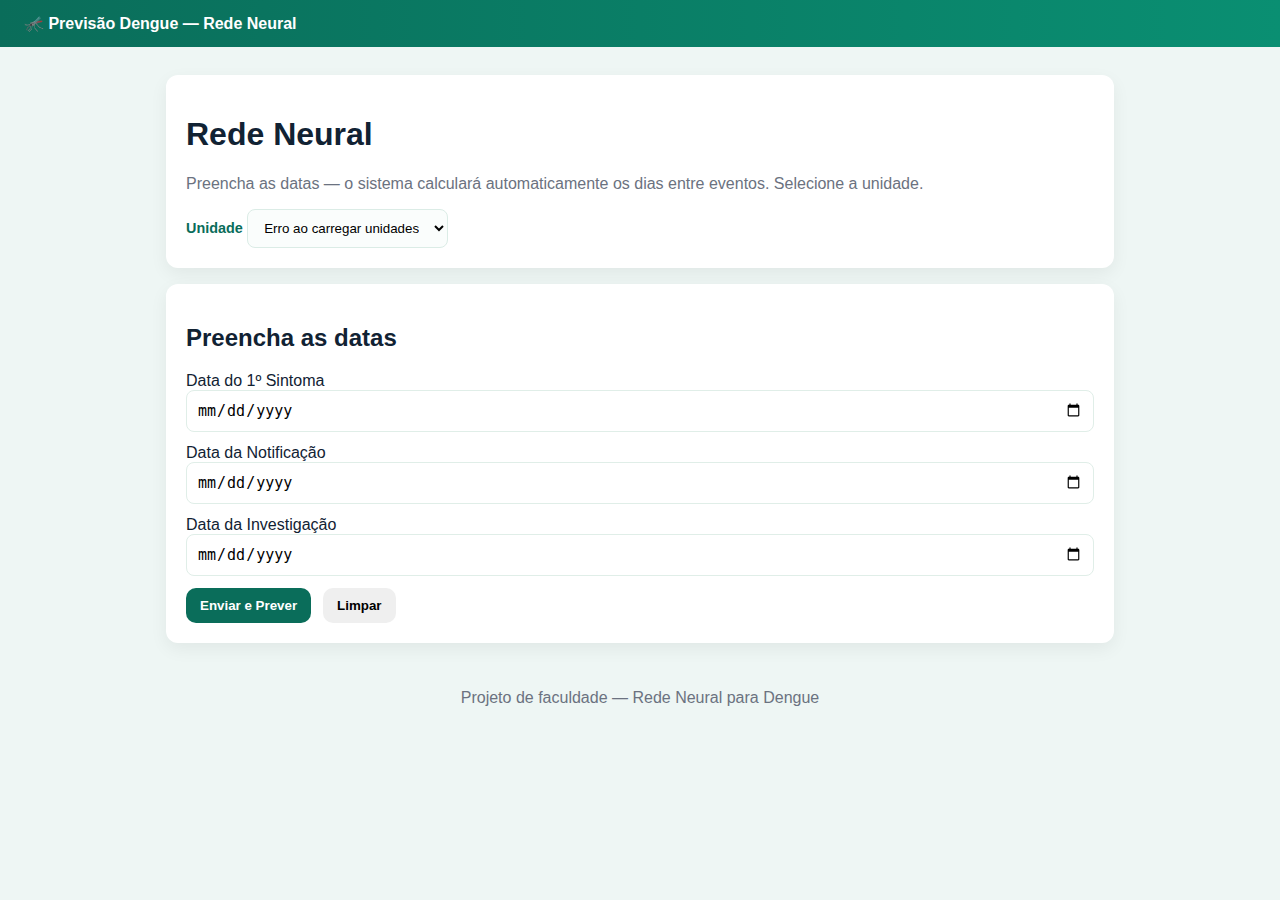
<file: aplicacao-web-modelos-dengue-main/frontend/index.html>
<!DOCTYPE html>
<html lang="pt-BR">
  <head>
    <meta charset="utf-8" />
    <meta name="viewport" content="width=device-width,initial-scale=1" />
    <title>Previsões Dengue — Neural Network</title>
    <link rel="stylesheet" href="style.css" />
  </head>
  <body>
    <header class="topbar">
      <div class="brand">🦟 Previsão Dengue — Rede Neural</div>
    </header>

    <main class="container">
      <section class="panel">
        <h1>Rede Neural</h1>
        <p class="lead">
          Preencha as datas — o sistema calculará automaticamente os dias entre
          eventos. Selecione a unidade.
        </p>
        <div class="controls">
          <div>
            <label for="unidadeSelect">Unidade</label>
            <select id="unidadeSelect">
              <option value="">Carregando unidades...</option>
            </select>
          </div>
        </div>
      </section>

      <section class="panel">
        <h2>Preencha as datas</h2>
        <form id="dynamicForm">
          <div class="field">
            <label for="dataSintoma">Data do 1º Sintoma</label>
            <input type="date" id="dataSintoma" />
          </div>

          <div class="field">
            <label for="dataNotificacao">Data da Notificação</label>
            <input type="date" id="dataNotificacao" />
          </div>

          <div class="field">
            <label for="dataInvestigacao">Data da Investigação</label>
            <input type="date" id="dataInvestigacao" />
          </div>
        </form>

        <div class="actions">
          <button id="submitBtn" class="btn primary">Enviar e Prever</button>
          <button id="resetBtn" class="btn">Limpar</button>
        </div>

        <div id="resultBox" class="result oculto"></div>
      </section>
    </main>

    <footer class="footer">
      Projeto de faculdade — Rede Neural para Dengue
    </footer>

    <script src="script.js"></script>
  </body>
</html>
</file>
<file: aplicacao-web-modelos-dengue-main/frontend/style.css>
:root{
  --bg:#eef6f4;
  --card:#ffffff;
  --primary:#0a6d5a;
  --accent:#27a98a;
  --muted:#6b7280;
}

*{box-sizing:border-box}
body{
  margin:0;
  font-family:Inter,Segoe UI,Roboto,Helvetica,Arial,sans-serif;
  background:var(--bg);
  color:#123;
  -webkit-font-smoothing:antialiased;
}

.topbar{
  display:flex;
  justify-content:space-between;
  align-items:center;
  padding:14px 24px;
  background:linear-gradient(90deg,#0a6d5a,#0a8f72);
  color:white;
}
.topbar .brand{font-weight:700}
.topbar a{color:#ebfdf6; text-decoration:underline; font-size:0.95rem}

.container{
  max-width:980px;
  margin:28px auto;
  padding:0 16px;
}

.panel{
  background:var(--card);
  border-radius:12px;
  padding:20px;
  box-shadow:0 6px 18px rgba(2, 19, 15, 0.06);
  margin-bottom:16px;
}

.lead{color:var(--muted); margin-top:6px}

.controls{
  display:grid;
  gap:12px;
  grid-template-columns:1fr 1fr;
}
.controls label{
  font-size:0.9rem;
  color:var(--primary);
  font-weight:600;
}
.controls select, .controls input{
  padding:10px 12px;
  border-radius:8px;
  border:1px solid #dbece6;
  background:#fafdfc;
}

.help small{color:var(--muted)}

#dynamicForm{
  margin-top:14px;
  display:grid;
  gap:12px;
}

.field-row{
  display:flex;
  gap:8px;
}
.field{
  display:flex;
  flex-direction:column;
  flex:1;
}
.field input, .field select{
  padding:10px; border-radius:8px; border:1px solid #e0eee8; font-size:15px;
}

.actions{display:flex; gap:12px; margin-top:12px}
.btn{
  padding:10px 14px;
  border-radius:10px;
  border:none;
  cursor:pointer;
  font-weight:600;
}
.btn.primary{background:var(--primary); color:white}
.btn:hover{opacity:0.95}

.result{
  margin-top:14px;
  padding:14px;
  border-radius:8px;
  background:#f0fffb;
  border-left:5px solid var(--accent);
  font-weight:600;
}
.oculto{display:none}

.info .muted{color:var(--muted)}
.footer{text-align:center;color:var(--muted);padding:18px 0}
@media (max-width:720px){
  .controls{grid-template-columns:1fr}
  .field-row{flex-direction:column}
}
</file>
